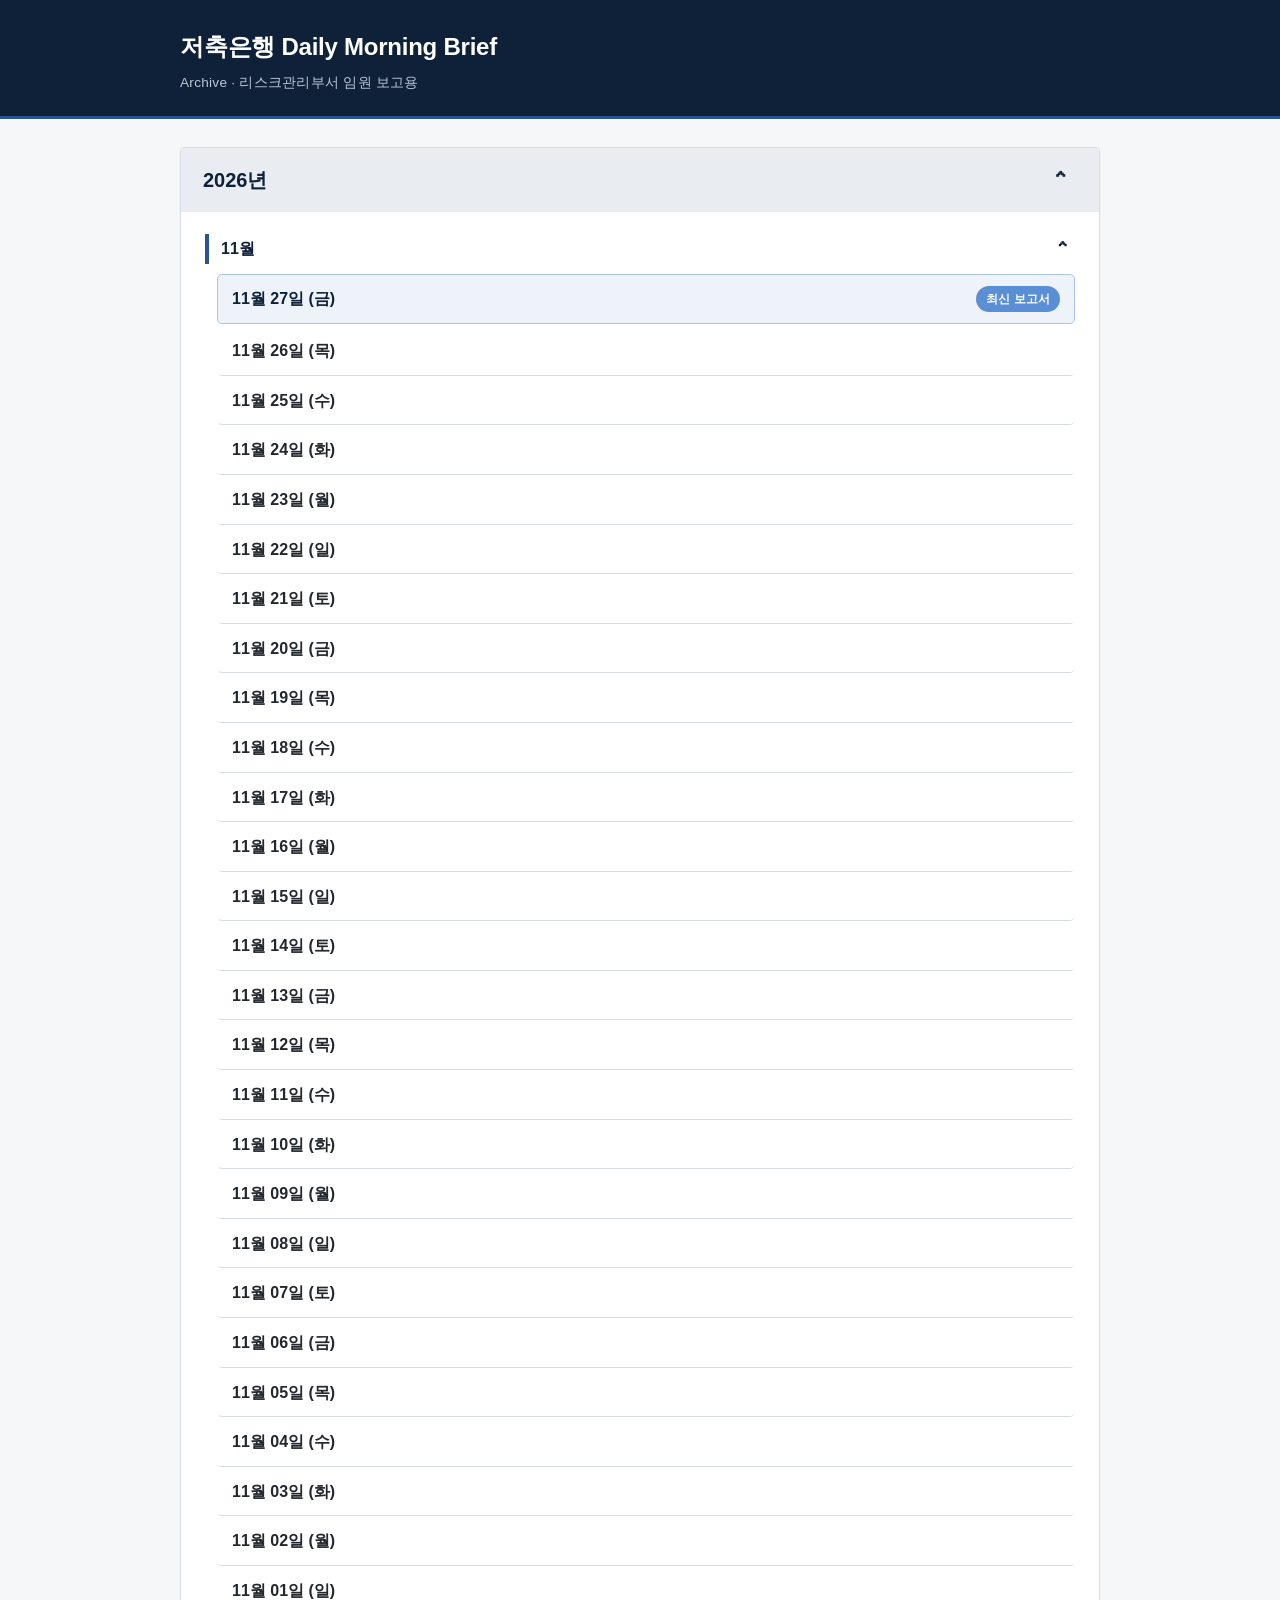
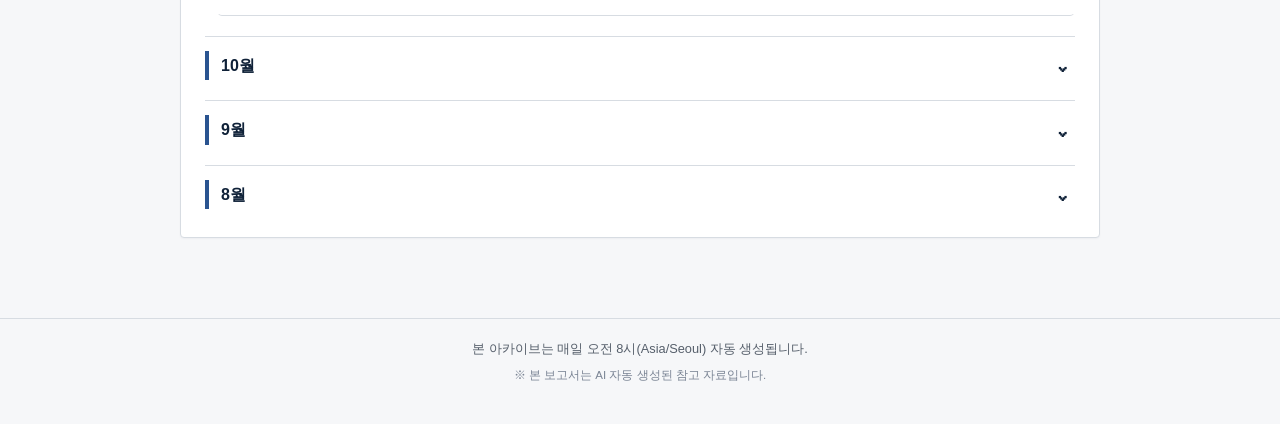
<file: index.html>
<!DOCTYPE html>
<html lang="ko">
<head>
<meta charset="UTF-8">
<meta name="viewport" content="width=device-width, initial-scale=1.0">
<title>저축은행 Daily Morning Brief</title>
<meta name="description" content="저축은행 리스크관리 임원 보고용 Daily Morning Brief 아카이브. 날짜별로 국제·국내·경제·증시·환율·금리·저축은행 업권 이슈를 정리합니다.">
<link rel="canonical" href="./index.html">
<link rel="stylesheet" href="css/style.css">
</head>
<body>
<header class="site-header">
  <div class="container">
    <h1 class="site-title">저축은행 Daily Morning Brief</h1>
    <p class="site-subtitle">Archive · 리스크관리부서 임원 보고용</p>
  </div>
</header>

<main class="container">
  <section id="archive-root" aria-label="보고서 날짜 목록">
    <p id="status-message" role="status">보고서 목록을 불러오는 중입니다…</p>
  </section>
</main>

<footer class="site-footer">
  <div class="container">
    <p>본 아카이브는 매일 오전 8시(Asia/Seoul) 자동 생성됩니다.</p>
    <p class="footer-auto-notice">※ 본 보고서는 AI 자동 생성된 참고 자료입니다.</p>
  </div>
</footer>

<script src="js/main.js"></script>
<script>Archive.renderIndexPage();</script>
</body>
</html>
</file>
<file: css/style.css>
/* ==========================================================================
   저축은행 Daily Morning Brief Archive
   Design: financial-institution internal report archive.
   Palette: Navy primary, white/near-white background, dark-gray text.
   No decorative animation. Clarity and hierarchy over ornament.
   ========================================================================== */

:root {
  --navy-900: #0f2138;
  --navy-800: #16304f;
  --navy-700: #1f4066;
  --navy-accent: #2a5490;
  --gray-bg: #f6f7f9;
  --gray-100: #eceef1;
  --gray-300: #d7dce2;
  --gray-500: #7a8494;
  --text-dark: #23272e;
  --text-muted: #565f6b;
  --white: #ffffff;
  --danger: #b3261e;
  --focus-ring: #2a5490;

  --font-sans: -apple-system, BlinkMacSystemFont, "Segoe UI", "Noto Sans KR", "Malgun Gothic", Roboto, Arial, sans-serif;
  --font-serif: "Noto Serif KR", Georgia, "Times New Roman", serif;

  --max-width: 960px;
  --radius: 4px;
}

* {
  box-sizing: border-box;
}

html {
  -webkit-text-size-adjust: 100%;
}

body {
  margin: 0;
  font-family: var(--font-sans);
  background: var(--gray-bg);
  color: var(--text-dark);
  line-height: 1.6;
  font-size: 16px;
}

.container {
  max-width: var(--max-width);
  margin: 0 auto;
  padding: 0 20px;
}

a {
  color: var(--navy-accent);
}

a:focus-visible,
button:focus-visible {
  outline: 3px solid var(--focus-ring);
  outline-offset: 2px;
}

/* -------------------- Header / Footer -------------------- */

.site-header {
  background: var(--navy-900);
  color: var(--white);
  padding: 28px 0 22px;
  border-bottom: 3px solid var(--navy-accent);
}

.site-title-link {
  text-decoration: none;
  color: inherit;
}

.site-title {
  margin: 0;
  font-size: 1.5rem;
  font-weight: 700;
  letter-spacing: -0.01em;
}

.site-subtitle {
  margin: 6px 0 0;
  font-size: 0.85rem;
  color: #b9c6d6;
  letter-spacing: 0.02em;
}

.site-footer {
  margin-top: 48px;
  padding: 20px 0 40px;
  border-top: 1px solid var(--gray-300);
}

.site-footer p {
  margin: 0;
  font-size: 0.8rem;
  color: var(--text-muted);
  text-align: center;
}

.site-footer p.footer-auto-notice {
  margin-top: 6px;
  font-size: 0.72rem;
  color: var(--gray-500);
}

main.container {
  padding-top: 28px;
  padding-bottom: 16px;
}

/* -------------------- Index page: archive list -------------------- */

.year-group {
  margin-bottom: 16px;
  overflow: hidden;
  background: var(--white);
  border: 1px solid var(--gray-300);
  border-radius: 4px;
  box-shadow: 0 1px 2px rgba(15, 33, 56, 0.04);
}

.year-heading {
  margin: 0;
  padding: 0;
  border: 0;
  font-size: inherit;
}

.year-toggle {
  display: flex;
  align-items: center;
  gap: 14px;
  width: 100%;
  min-height: 64px;
  padding: 14px 22px;
  border: 0;
  background: #e9edf2;
  color: var(--navy-900);
  font: inherit;
  font-size: 1.25rem;
  font-weight: 700;
  text-align: left;
  cursor: pointer;
  transition: background-color 0.12s ease;
}

.year-toggle[aria-expanded="true"] {
  background: #e9edf2;
  color: var(--navy-900);
}

.year-toggle:hover {
  filter: brightness(0.97);
}

.year-toggle:focus-visible {
  outline: 3px solid var(--focus-ring);
  outline-offset: -3px;
}

.year-toggle-icon {
  display: inline-flex;
  align-items: center;
  justify-content: center;
  width: 1.4em;
  flex-shrink: 0;
  margin-left: auto;
  font-size: 1.6rem;
  line-height: 1;
}

.year-label {
  flex: 1;
}

.year-content {
  padding: 22px 24px 18px;
}

.year-content[hidden] {
  display: none;
}

.month-group {
  margin-bottom: 20px;
}

.month-group:last-child {
  margin-bottom: 0;
}

.month-group + .month-group {
  border-top: 1px solid var(--gray-300);
  padding-top: 14px;
}

.month-heading {
  display: flex;
  align-items: center;
  justify-content: space-between;
  gap: 12px;
  margin: 0 0 10px;
  padding-left: 12px;
  border-left: 4px solid var(--navy-accent);
  color: var(--navy-900);
  font-size: 1rem;
  font-weight: 700;
}

.month-toggle {
  display: flex;
  align-items: center;
  justify-content: space-between;
  width: calc(100% + 12px);
  margin-left: -12px;
  padding: 2px 0 2px 12px;
  border: 0;
  background: transparent;
  color: inherit;
  font: inherit;
  text-align: left;
  cursor: pointer;
}

.month-toggle-icon {
  display: inline-block;
  width: 1.2em;
  font-size: 1.4rem;
  text-align: center;
  line-height: 1;
}

.month-toggle:focus-visible {
  outline: 2px solid var(--focus-ring);
  outline-offset: 2px;
}

.date-list[hidden] {
  display: none;
}

.date-list {
  list-style: none;
  margin: 0;
  padding: 0 0 0 12px;
  display: flex;
  flex-direction: column;
  gap: 0;
}

.date-item a {
  display: flex;
  align-items: center;
  justify-content: space-between;
  gap: 12px;
  padding: 11px 14px;
  background: var(--white);
  border: 1px solid transparent;
  border-bottom-color: var(--gray-300);
  border-radius: 5px;
  text-decoration: none;
  color: var(--text-dark);
  font-weight: 600;
  font-size: 1rem;
  transition: background-color 0.12s ease, border-color 0.12s ease;
  min-height: 48px;
}

.date-item a:hover,
.date-item a:focus-visible {
  background: var(--gray-100);
  border-color: var(--gray-300);
}

.date-item--latest a {
  margin: 0 0 2px;
  background: #eef3f9;
  border-color: #a9c4e8;
  color: var(--navy-900);
}

.latest-badge {
  flex-shrink: 0;
  background: #5b8fd5;
  color: var(--white);
  font-size: 0.72rem;
  font-weight: 700;
  padding: 4px 10px;
  border-radius: 999px;
  letter-spacing: 0.01em;
}

#status-message {
  color: var(--text-muted);
  font-size: 0.95rem;
}

#status-message.is-error {
  color: var(--danger);
  font-weight: 600;
}

/* -------------------- Report detail page -------------------- */

.report-nav {
  display: flex;
  align-items: center;
  justify-content: space-between;
  gap: 12px;
  flex-wrap: wrap;
  margin-bottom: 20px;
}

.report-nav--bottom {
  margin-top: 36px;
  margin-bottom: 8px;
  padding-top: 20px;
  border-top: 1px solid var(--gray-300);
}

.report-nav__dates {
  display: flex;
  gap: 10px;
}

.nav-btn {
  display: inline-flex;
  align-items: center;
  justify-content: center;
  padding: 10px 16px;
  min-height: 44px;
  border: 1px solid var(--navy-700);
  border-radius: var(--radius);
  color: var(--navy-900);
  text-decoration: none;
  font-size: 0.9rem;
  font-weight: 600;
  background: var(--white);
}

.nav-btn:hover,
.nav-btn:focus-visible {
  background: var(--navy-900);
  color: var(--white);
}

.nav-btn--secondary {
  border-color: var(--gray-500);
  color: var(--text-muted);
}

.nav-btn[aria-disabled="true"] {
  opacity: 0.4;
  pointer-events: none;
}

.report-doc {
  background: var(--white);
  border: 1px solid var(--gray-300);
  border-radius: var(--radius);
  padding: 32px 28px;
}

.report-doc__date {
  display: inline-block;
  font-size: 0.85rem;
  font-weight: 700;
  color: var(--navy-accent);
  background: #eef3f9;
  padding: 4px 10px;
  border-radius: 999px;
  margin-bottom: 10px;
}

.report-body h1 {
  font-size: 1.5rem;
  color: var(--navy-900);
  margin: 0 0 6px;
  border-bottom: 2px solid var(--navy-900);
  padding-bottom: 10px;
}

.report-body h2 {
  font-size: 1.15rem;
  color: var(--navy-900);
  margin: 28px 0 10px;
  padding-left: 10px;
  border-left: 4px solid var(--navy-accent);
}

.report-body h3 {
  font-size: 1.05rem;
  color: var(--navy-700);
  margin: 18px 0 8px;
}

.report-body h3:not(:first-of-type) {
  border-top: 1px solid var(--gray-300);
  padding-top: 18px;
}

.report-body h4 {
  font-size: 0.98rem;
  font-weight: 700;
  color: var(--navy-900);
  margin: 5px 0 8px;
}

/* 뉴스 항목 구분: 카드로 감싸지 않고, "이전 뉴스의 목록(ul) 다음에 오는
   제목(h4)"에만 얇고 연한 회색 구분선을 준다. 같은 h3 카테고리 안에서만
   자연스럽게 항목이 나뉘고, 화면 전체를 가로지르는 굵은 선은 사용하지 않는다. */
.report-body ul + h4 {
  margin-top: 1px;
  padding-top: 10px;
}

/* Executive Summary / 종합 분석 강조 박스 (js/main.js가 텍스트 변경 없이
   기존 요소를 이 안으로 옮겨 담는다) */
.report-highlight-panel {
  background: #eef3f9;
  border: 1px solid #cfe0f2;
  border-left: 4px solid var(--navy-accent);
  border-radius: 3px;
  padding: 16px 18px;
  margin: 0 0 16px;
}
.report-highlight-panel p:last-child { margin-bottom: 0; }

/* 핵심 결론 강조 박스 */
.report-conclusion-panel {
  background: var(--white);
  border: 1px solid var(--gray-300);
  border-top: 3px solid var(--navy-900);
  border-radius: 3px;
  padding: 16px 18px;
  margin: 0 0 8px;
}
.report-conclusion-panel p:last-child { margin-bottom: 0; }

/* 중요도 ★ 색상 강조 (기존 값을 그대로 색으로만 구분, 새 판단값 아님) */
.stars-3 { color: var(--danger); font-weight: 700; }
.stars-2 { color: #a15c00; font-weight: 700; }
.stars-1 { color: var(--navy-700); font-weight: 700; }

.report-body p {
  margin: 0 0 12px;
  color: var(--text-dark);
}

.report-body strong {
  color: var(--navy-900);
}

.report-body ul,
.report-body ol {
  margin: 0 0 12px;
  padding-left: 22px;
}

.report-body li {
  margin-bottom: 6px;
}

/* 리스크관리 체크포인트: 번호를 원형 배지로 표시 (항목 개수·문구는 그대로).
   위 ".report-body ul, .report-body ol" 공통 규칙보다 뒤에 두어
   ol에 대해서만 우선 적용되도록 한다. */
.report-body ol {
  list-style: none;
  counter-reset: risk-item;
  padding-left: 0;
}
.report-body ol > li {
  counter-increment: risk-item;
  position: relative;
  padding: 8px 0 8px 34px;
  margin-bottom: 0;
  border-bottom: 1px dashed var(--gray-100);
}
.report-body ol > li:last-child { border-bottom: none; }
.report-body ol > li::before {
  content: counter(risk-item);
  position: absolute;
  left: 0;
  top: 7px;
  width: 22px;
  height: 22px;
  border-radius: 50%;
  background: var(--navy-800);
  color: var(--white);
  font-size: 0.72rem;
  font-weight: 700;
  display: flex;
  align-items: center;
  justify-content: center;
}

.report-body table {
  width: 100%;
  border-collapse: collapse;
  margin: 12px 0 20px;
  font-size: 0.92rem;
}

.report-body th,
.report-body td {
  border: 1px solid var(--gray-300);
  padding: 8px 10px;
  text-align: left;
}

.report-body th {
  background: var(--gray-100);
  color: var(--navy-900);
}

.report-body hr {
  border: none;
  border-top: 1px solid var(--gray-300);
  margin: 24px 0;
}

.report-body blockquote {
  margin: 0 0 12px;
  padding: 10px 14px;
  border-left: 4px solid var(--gray-300);
  color: var(--text-muted);
  background: var(--gray-100);
}

/* -------------------- Responsive -------------------- */

@media (max-width: 600px) {
  body {
    font-size: 15px;
  }

  .site-title {
    font-size: 1.25rem;
  }

  .report-doc {
    padding: 20px 16px;
  }

  .report-nav {
    justify-content: stretch;
  }

  .report-nav__dates {
    width: 100%;
  }

  .nav-btn {
    flex: 1;
  }

  .date-item a {
    padding: 12px 14px;
  }
}
</file>
